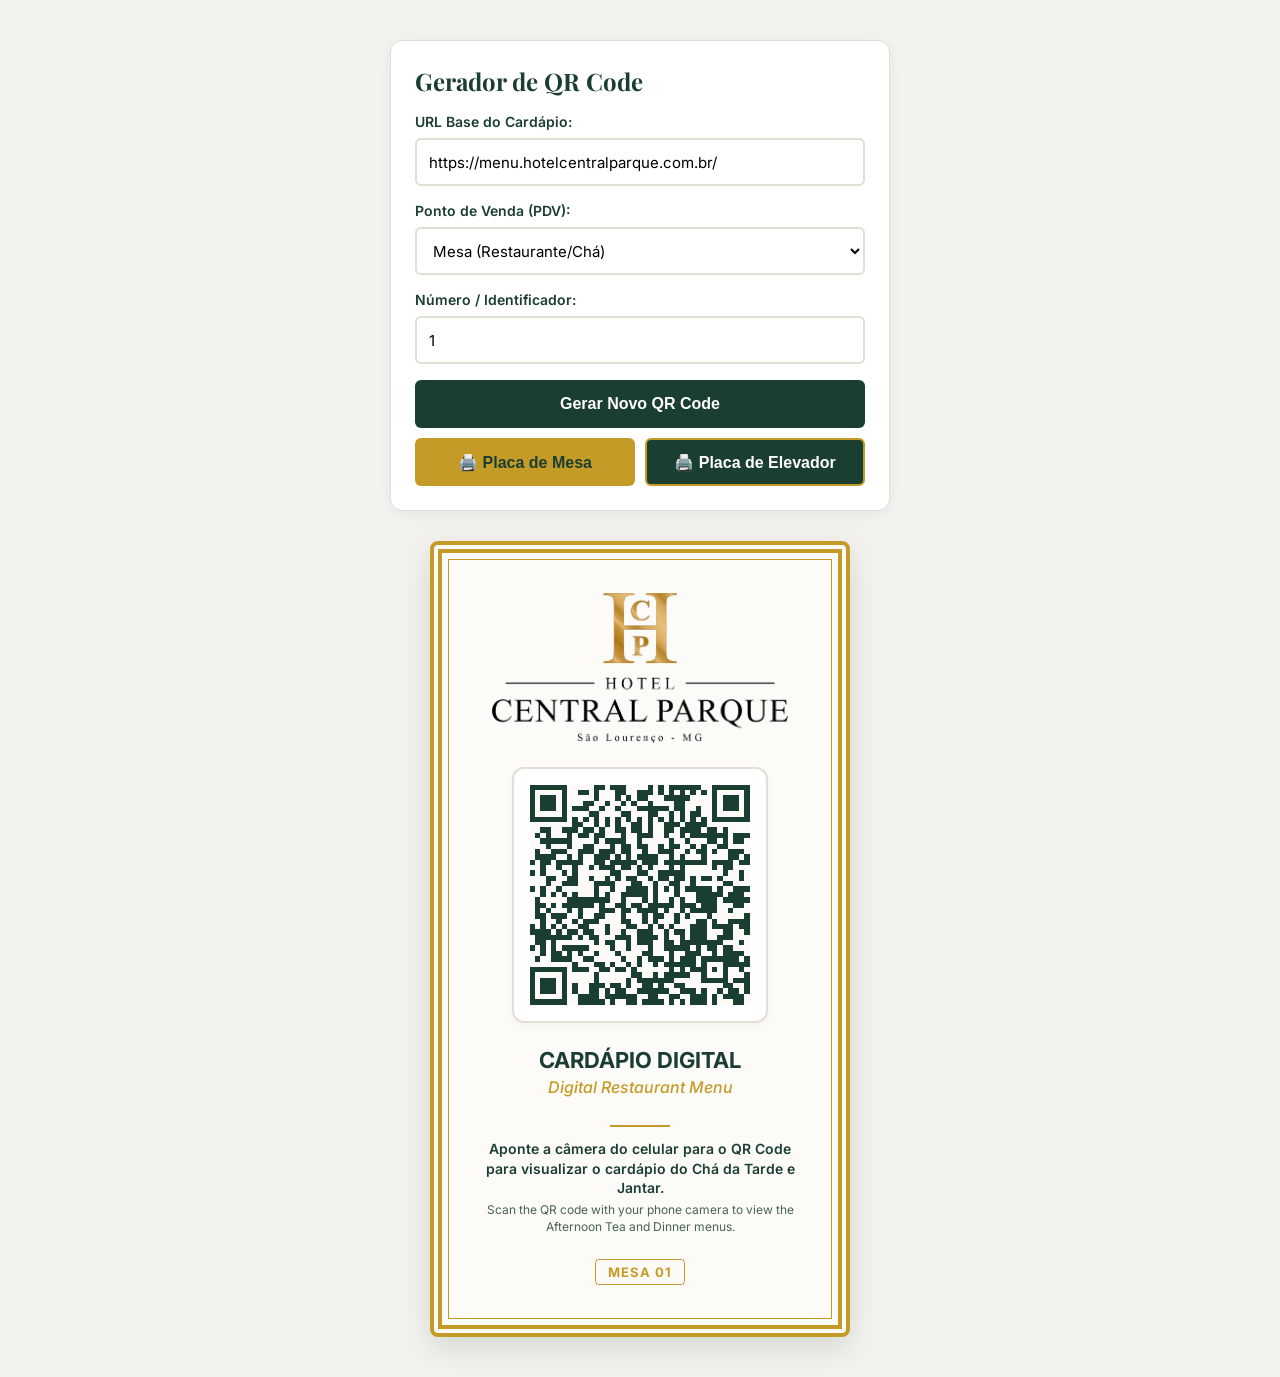
<file: qr-generator.html>
<!DOCTYPE html>
<html lang="pt-BR">

<head>
  <meta charset="UTF-8">
  <meta name="viewport" content="width=device-width, initial-scale=1.0">
  <title>Hotel Central Parque - Gerador de QR Code</title>
  <!-- Google Fonts -->
  <link rel="preconnect" href="https://fonts.googleapis.com">
  <link rel="preconnect" href="https://fonts.gstatic.com" crossorigin>
  <link
    href="https://fonts.googleapis.com/css2?family=Inter:wght@400;600;700&family=Playfair+Display:ital,wght@0,700;1,400&display=swap"
    rel="stylesheet">

  <style>
    /* Global Styles */
    :root {
      --primary-green: #1A3E2F;
      --gold-accent: #C59B27;
      --cream-bg: #FDFBF7;
      --card-bg: #FFFFFF;
      --text-color: #333333;
      --border-color: #E2DDD5;
    }

    * {
      box-sizing: border-box;
      margin: 0;
      padding: 0;
    }

    body {
      font-family: 'Inter', sans-serif;
      background-color: #F4F2EE;
      color: var(--text-color);
      padding: 40px 20px;
      display: flex;
      flex-direction: column;
      align-items: center;
      min-height: 100vh;
    }

    h1,
    h2,
    h3 {
      font-family: 'Playfair Display', Georgia, serif;
    }

    .setup-container {
      width: 100%;
      max-width: 500px;
      background: var(--card-bg);
      border: 1px solid var(--border-color);
      border-radius: 12px;
      padding: 24px;
      box-shadow: 0 4px 15px rgba(0, 0, 0, 0.05);
      margin-bottom: 30px;
    }

    .form-group {
      margin-bottom: 16px;
    }

    .form-group label {
      display: block;
      font-weight: 600;
      margin-bottom: 8px;
      font-size: 14px;
      color: var(--primary-green);
    }

    .form-control {
      width: 100%;
      height: 48px;
      border: 2px solid var(--border-color);
      border-radius: 6px;
      padding: 0 12px;
      font-size: 15px;
      font-family: inherit;
    }

    .form-control:focus {
      border-color: var(--gold-accent);
      outline: none;
    }

    .btn-action {
      height: 48px;
      background-color: var(--primary-green);
      color: white;
      border: none;
      border-radius: 6px;
      width: 100%;
      font-weight: 700;
      font-size: 16px;
      cursor: pointer;
      display: flex;
      align-items: center;
      justify-content: center;
      gap: 8px;
      transition: background-color 0.2s ease;
      margin-top: 10px;
    }

    .btn-action:hover {
      background-color: #122B20;
    }

    .btn-print {
      background-color: var(--gold-accent);
      color: #1A3E2F;
    }

    .btn-print:hover {
      background-color: #B28B21;
    }

    .btn-print-elevator {
      background-color: var(--primary-green);
      color: white;
      border: 2px solid var(--gold-accent);
    }

    .btn-print-elevator:hover {
      background-color: #245843;
      border-color: #B28B21;
    }

    /* ==========================================================================
       PRINTABLE TABLE SIGN (PREMIUM DESIGN)
       ========================================================================== */
    .printable-sign {
      width: 100%;
      max-width: 420px;
      /* Standard table tent / acrylic display size */
      background-color: var(--cream-bg);
      border: 12px double var(--gold-accent);
      border-radius: 8px;
      padding: 40px 30px;
      display: flex;
      flex-direction: column;
      align-items: center;
      text-align: center;
      box-shadow: 0 10px 30px rgba(26, 62, 47, 0.15);
      position: relative;
    }

    /* Premium Border accents */
    .printable-sign::after {
      content: "";
      position: absolute;
      top: 6px;
      left: 6px;
      right: 6px;
      bottom: 6px;
      border: 1px solid var(--gold-accent);
      pointer-events: none;
    }

    .sign-logo-container {
      width: 320px;
      height: 150px;
      display: flex;
      align-items: center;
      justify-content: center;
      margin-bottom: 24px;
    }

    .sign-logo {
      max-width: 100%;
      max-height: 100%;
      object-fit: contain;
    }

    .qrcode-wrapper {
      background-color: #FFFFFF;
      padding: 16px;
      border-radius: 12px;
      border: 2px solid var(--border-color);
      box-shadow: 0 4px 10px rgba(0, 0, 0, 0.03);
      display: flex;
      align-items: center;
      justify-content: center;
      margin-bottom: 24px;
    }

    .sign-title-pt {
      font-size: 22px;
      font-weight: 700;
      color: var(--primary-green);
      margin-bottom: 4px;
    }

    .sign-title-en {
      font-size: 16px;
      font-style: italic;
      color: var(--gold-accent);
      margin-bottom: 16px;
      font-weight: 500;
    }

    .divider-line {
      width: 60px;
      height: 2px;
      background-color: var(--gold-accent);
      margin: 12px 0;
    }

    .sign-desc-pt {
      font-size: 14px;
      font-weight: 600;
      color: var(--primary-green);
      line-height: 1.4;
    }

    .sign-desc-en {
      font-size: 12px;
      color: var(--primary-green);
      opacity: 0.8;
      line-height: 1.4;
      margin-top: 4px;
    }

    .table-number-placeholder {
      margin-top: 24px;
      font-size: 13px;
      font-weight: 700;
      letter-spacing: 1px;
      color: var(--gold-accent);
      border: 1px solid var(--gold-accent);
      padding: 4px 12px;
      border-radius: 4px;
      text-transform: uppercase;
    }

    .printable-sign.elevator-mode {
      aspect-ratio: 1 / 1;
      width: 525px;
      max-width: 525px;
      height: 525px;
      padding: 30px 24px;
      justify-content: center;
    }

    .printable-sign.elevator-mode .sign-logo-container {
      width: 240px;
      height: 120px;
      margin-bottom: 16px;
    }

    .printable-sign.elevator-mode .qrcode-wrapper {
      padding: 12px;
      margin-bottom: 16px;
    }

    .printable-sign.elevator-mode #qrcode img,
    .printable-sign.elevator-mode #qrcode canvas {
      width: 140px !important;
      height: 140px !important;
    }

    .printable-sign.elevator-mode .sign-title-pt {
      font-size: 18px;
      margin-bottom: 2px;
    }

    .printable-sign.elevator-mode .sign-title-en {
      font-size: 13px;
      margin-bottom: 10px;
    }

    .printable-sign.elevator-mode .divider-line {
      margin: 8px 0;
    }

    .printable-sign.elevator-mode .sign-desc-pt {
      font-size: 12px;
    }

    .printable-sign.elevator-mode .sign-desc-en {
      font-size: 10px;
      margin-top: 2px;
    }

    .printable-sign.elevator-mode .table-number-placeholder {
      display: none;
    }

    /* ==========================================================================
       PRINT MEDIA QUERIES (CRITICAL FOR PERFECT PRINT)
       ========================================================================== */
    @media print {
      body {
        background: none;
        padding: 0;
        margin: 0;
        display: flex;
        align-items: center;
        justify-content: center;
        min-height: 100vh;
      }

      .setup-container {
        display: none;
        /* Hide configuration panel */
      }

      .printable-sign {
        box-shadow: none;
        border-color: #C59B27 !important;
        /* Force gold color in print */
        print-color-adjust: exact;
        -webkit-print-color-adjust: exact;
        width: 100%;
        max-width: 480px;
        margin: auto;
        page-break-inside: avoid;
      }

      .printable-sign.elevator-mode {
        width: 525px !important;
        max-width: 525px !important;
        height: 525px !important;
      }
    }
  </style>
</head>

<body>

  <!-- SETUP CONTROL BOX (Hidden during print) -->
  <div class="setup-container">
    <h2 style="margin-bottom: 16px; color: var(--primary-green);">Gerador de QR Code</h2>

    <div class="form-group">
      <label for="urlInput">URL Base do Cardápio:</label>
      <input type="url" id="urlInput" class="form-control" value="https://menu.hotelcentralparque.com.br/">
    </div>

    <div class="form-group">
      <label for="pdvSelect">Ponto de Venda (PDV):</label>
      <select id="pdvSelect" class="form-control" style="background-color: white;">
        <option value="1">Mesa (Restaurante/Chá)</option>
        <option value="2">Quarto (Apartamento)</option>
        <option value="3">Piscina</option>
        <option value="4">Lobby / Recepção</option>
      </select>
    </div>

    <div class="form-group">
      <label for="numberInput">Número / Identificador:</label>
      <input type="number" id="numberInput" class="form-control" placeholder="Ex: 5" value="1" min="1">
    </div>

    <button id="btnGenerate" class="btn-action">Gerar Novo QR Code</button>
    <div style="display: grid; grid-template-columns: 1fr 1fr; gap: 10px; margin-top: 10px;">
      <button id="btnPrint" class="btn-action btn-print" style="margin-top: 0;">🖨️ Placa de Mesa</button>
      <button id="btnPrintElevator" class="btn-action btn-print-elevator" style="margin-top: 0;">🖨️ Placa de
        Elevador</button>
    </div>
  </div>

  <!-- THE PRINTABLE SIGN CARD -->
  <div class="printable-sign" id="signCard">
    <div class="sign-logo-container">
      <img src="images/Logomarca.png" alt="Logo Hotel Central Parque" class="sign-logo">
    </div>

    <!-- QR Code rendered here -->
    <div class="qrcode-wrapper">
      <div id="qrcode"></div>
    </div>

    <div class="sign-title-pt">CARDÁPIO DIGITAL</div>
    <div class="sign-title-en">Digital Restaurant Menu</div>

    <div class="divider-line"></div>

    <div class="sign-desc-pt">Aponte a câmera do celular para o QR Code para visualizar o cardápio do Chá da Tarde e
      Jantar.</div>
    <div class="sign-desc-en">Scan the QR code with your phone camera to view the Afternoon Tea and Dinner menus.</div>

    <div class="table-number-placeholder" id="tableDisplay">Mesa 01</div>
  </div>

  <!-- QR Code Generation & Hash Libraries -->
  <script src="hashids.min.js"></script>
  <script src="qrcode.min.js"></script>

  <script>
    const urlInput = document.getElementById("urlInput");
    const pdvSelect = document.getElementById("pdvSelect");
    const numberInput = document.getElementById("numberInput");
    const btnGenerate = document.getElementById("btnGenerate");
    const btnPrint = document.getElementById("btnPrint");
    const btnPrintElevator = document.getElementById("btnPrintElevator");
    const tableDisplay = document.getElementById("tableDisplay");
    const signCard = document.getElementById("signCard");

    const hashids = new Hashids("HotelCentralParqueMenu", 6);
    let qrcode = null;

    // 1. Generate the QR Code
    function renderQRCode(url) {
      const qrContainer = document.getElementById("qrcode");
      qrContainer.innerHTML = ""; // Clear existing

      qrcode = new QRCode(qrContainer, {
        text: url,
        width: 220,
        height: 220,
        colorDark: "#1A3E2F", // dark green
        colorLight: "#FDFBF7", // cream bg
        correctLevel: QRCode.CorrectLevel.H // High error correction
      });
    }

    // 2. Format friendly label and encode URL
    function updateSign() {
      let baseUrl = urlInput.value.trim() || "https://menu.hotelcentralparque.com.br/";
      if (!baseUrl.endsWith("/")) {
        baseUrl += "/";
      }

      const pdvId = parseInt(pdvSelect.value);
      const number = parseInt(numberInput.value) || 1;

      // Encode pdv and number into hash
      const hash = hashids.encode(pdvId, number);
      const fullUrl = `${baseUrl}?${hash}`;

      // Set readable display text on the sign
      const pdvNames = {
        1: "Mesa",
        2: "Quarto",
        3: "Piscina",
        4: "Lobby"
      };

      const paddedNumber = String(number).padStart(2, "0");
      const friendlyText = `${pdvNames[pdvId]} ${paddedNumber}`;

      tableDisplay.textContent = friendlyText;
      renderQRCode(fullUrl);
    }

    // Event Listeners
    btnGenerate.addEventListener("click", updateSign);

    btnPrint.addEventListener("click", () => {
      signCard.classList.remove("elevator-mode");
      window.print();
    });

    btnPrintElevator.addEventListener("click", () => {
      signCard.classList.add("elevator-mode");
      setTimeout(() => {
        window.print();
        signCard.classList.remove("elevator-mode");
      }, 50);
    });

    pdvSelect.addEventListener("change", updateSign);
    numberInput.addEventListener("input", updateSign);

    // Initialize on page load
    window.onload = () => {
      updateSign();
    };
  </script>
</body>

</html>
</file>
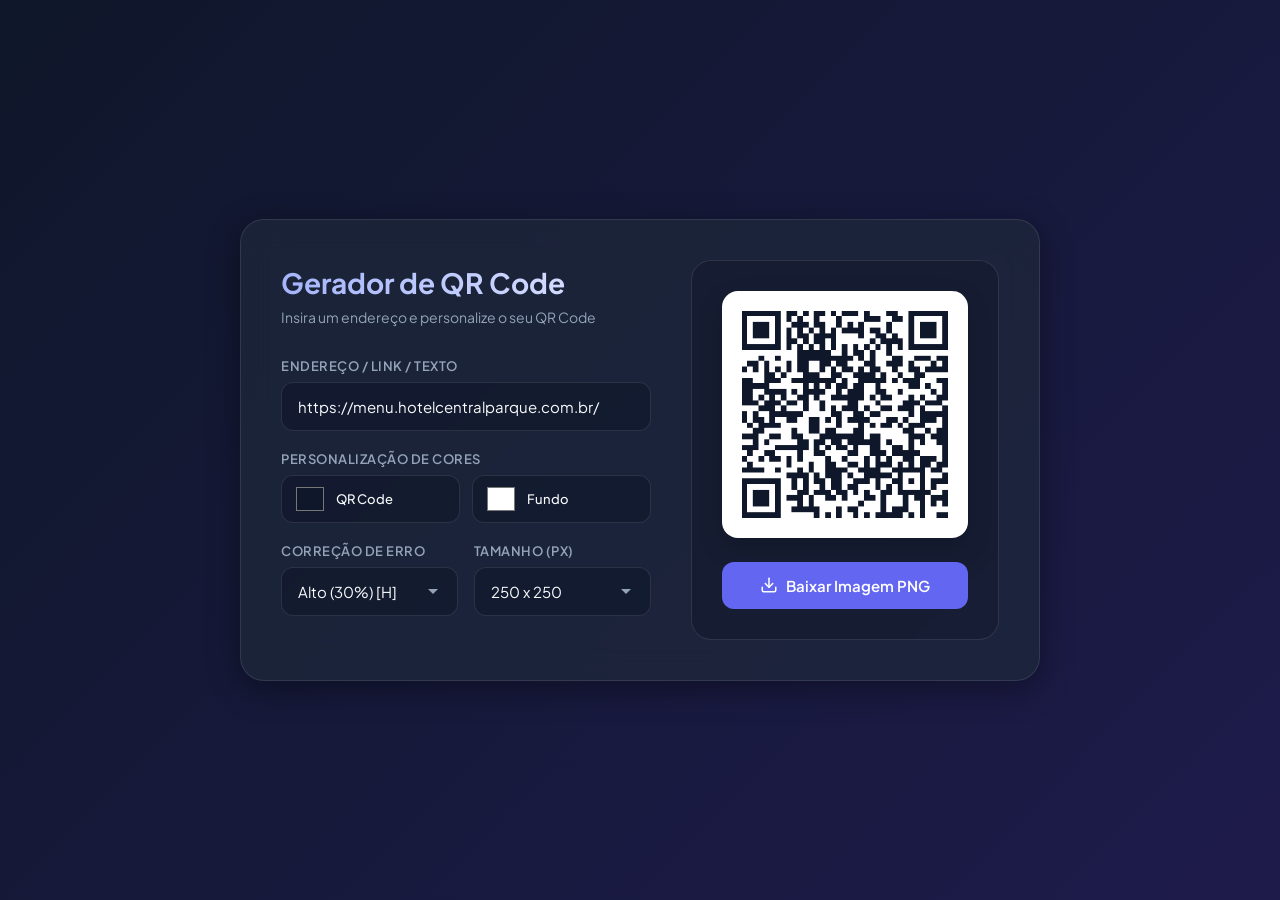
<file: simple-qr-generator.html>
<!DOCTYPE html>
<html lang="pt-BR">
<head>
  <meta charset="UTF-8">
  <meta name="viewport" content="width=device-width, initial-scale=1.0">
  <title>Gerador de QR Code Simplificado</title>
  <!-- Google Fonts -->
  <link rel="preconnect" href="https://fonts.googleapis.com">
  <link rel="preconnect" href="https://fonts.gstatic.com" crossorigin>
  <link href="https://fonts.googleapis.com/css2?family=Plus+Jakarta+Sans:wght@400;500;600;700&display=swap" rel="stylesheet">
  
  <style>
    :root {
      --bg-gradient: linear-gradient(135deg, #0f172a 0%, #1e1b4b 100%);
      --panel-bg: rgba(30, 41, 59, 0.7);
      --accent-primary: #6366f1;
      --accent-hover: #4f46e5;
      --text-main: #f8fafc;
      --text-muted: #94a3b8;
      --border-color: rgba(255, 255, 255, 0.1);
      --glass-shadow: 0 8px 32px 0 rgba(0, 0, 0, 0.37);
    }

    * {
      box-sizing: border-box;
      margin: 0;
      padding: 0;
    }

    body {
      font-family: 'Plus Jakarta Sans', sans-serif;
      background: var(--bg-gradient);
      color: var(--text-main);
      min-height: 100vh;
      display: flex;
      justify-content: center;
      align-items: center;
      padding: 20px;
    }

    .container {
      background: var(--panel-bg);
      backdrop-filter: blur(16px);
      -webkit-backdrop-filter: blur(16px);
      border: 1px solid var(--border-color);
      border-radius: 24px;
      padding: 40px;
      width: 100%;
      max-width: 800px;
      box-shadow: var(--glass-shadow);
      display: grid;
      grid-template-columns: 1.2fr 1fr;
      gap: 40px;
      transition: all 0.3s ease;
    }

    @media (max-width: 768px) {
      .container {
        grid-template-columns: 1fr;
        padding: 30px 20px;
        gap: 30px;
      }
    }

    .config-side {
      display: flex;
      flex-direction: column;
      justify-content: center;
    }

    h1 {
      font-size: 28px;
      font-weight: 700;
      margin-bottom: 8px;
      background: linear-gradient(to right, #a5b4fc, #e0e7ff);
      -webkit-background-clip: text;
      -webkit-text-fill-color: transparent;
    }

    .subtitle {
      font-size: 14px;
      color: var(--text-muted);
      margin-bottom: 32px;
    }

    .form-group {
      margin-bottom: 20px;
    }

    label {
      display: block;
      font-size: 13px;
      font-weight: 600;
      text-transform: uppercase;
      letter-spacing: 0.5px;
      color: var(--text-muted);
      margin-bottom: 8px;
    }

    .input-wrapper {
      position: relative;
    }

    .form-control {
      width: 100%;
      background: rgba(15, 23, 42, 0.6);
      border: 1px solid var(--border-color);
      border-radius: 12px;
      padding: 14px 16px;
      font-family: inherit;
      font-size: 15px;
      color: var(--text-main);
      transition: all 0.2s ease;
    }

    .form-control:focus {
      outline: none;
      border-color: var(--accent-primary);
      box-shadow: 0 0 0 3px rgba(99, 102, 241, 0.2);
    }

    .form-control::placeholder {
      color: #475569;
    }

    .custom-row {
      display: grid;
      grid-template-columns: 1fr 1fr;
      gap: 16px;
    }

    .color-pickers {
      display: grid;
      grid-template-columns: 1fr 1fr;
      gap: 12px;
    }

    .color-input-wrapper {
      display: flex;
      align-items: center;
      background: rgba(15, 23, 42, 0.6);
      border: 1px solid var(--border-color);
      border-radius: 12px;
      padding: 8px 12px;
      height: 48px;
    }

    .color-input-wrapper input[type="color"] {
      border: none;
      background: none;
      width: 32px;
      height: 32px;
      cursor: pointer;
      border-radius: 6px;
      margin-right: 10px;
    }

    .color-input-wrapper span {
      font-size: 13px;
      font-weight: 500;
    }

    .select-control {
      appearance: none;
      background-image: url("data:image/svg+xml;utf8,<svg fill='%2394a3b8' height='24' viewBox='0 0 24 24' width='24' xmlns='http://www.w3.org/2000/svg'><path d='M7 10l5 5 5-5z'/><path d='M0 0h24v24H0z' fill='none'/></svg>");
      background-repeat: no-repeat;
      background-position: right 12px center;
      padding-right: 40px;
    }

    .preview-side {
      display: flex;
      flex-direction: column;
      align-items: center;
      justify-content: center;
      background: rgba(15, 23, 42, 0.4);
      border-radius: 20px;
      border: 1px solid var(--border-color);
      padding: 30px;
    }

    .qrcode-container-outer {
      background: white;
      padding: 20px;
      border-radius: 16px;
      box-shadow: 0 10px 25px rgba(0, 0, 0, 0.2);
      display: flex;
      justify-content: center;
      align-items: center;
      margin-bottom: 24px;
      transition: transform 0.3s ease;
    }

    .qrcode-container-outer:hover {
      transform: scale(1.02);
    }

    #qrcode img, #qrcode canvas {
      max-width: 100%;
      height: auto;
    }

    .btn {
      width: 100%;
      padding: 14px;
      border: none;
      border-radius: 12px;
      font-family: inherit;
      font-size: 15px;
      font-weight: 600;
      cursor: pointer;
      display: inline-flex;
      align-items: center;
      justify-content: center;
      gap: 8px;
      transition: all 0.2s ease;
    }

    .btn-primary {
      background: var(--accent-primary);
      color: white;
    }

    .btn-primary:hover {
      background: var(--accent-hover);
      box-shadow: 0 4px 12px rgba(99, 102, 241, 0.4);
    }

    .btn-secondary {
      background: rgba(255, 255, 255, 0.05);
      border: 1px solid var(--border-color);
      color: var(--text-main);
    }

    .btn-secondary:hover {
      background: rgba(255, 255, 255, 0.1);
    }

    .btn:disabled {
      opacity: 0.5;
      cursor: not-allowed;
    }
  </style>
</head>
<body>

  <div class="container">
    <!-- Configuration panel -->
    <div class="config-side">
      <h1>Gerador de QR Code</h1>
      <p class="subtitle">Insira um endereço e personalize o seu QR Code</p>

      <div class="form-group">
        <label for="addressInput">Endereço / Link / Texto</label>
        <input type="text" id="addressInput" class="form-control" placeholder="https://exemplo.com" value="https://menu.hotelcentralparque.com.br/">
      </div>

      <div class="form-group">
        <label>Personalização de Cores</label>
        <div class="color-pickers">
          <div class="color-input-wrapper">
            <input type="color" id="colorDark" value="#0f172a">
            <span>QR Code</span>
          </div>
          <div class="color-input-wrapper">
            <input type="color" id="colorLight" value="#ffffff">
            <span>Fundo</span>
          </div>
        </div>
      </div>

      <div class="custom-row">
        <div class="form-group">
          <label for="errorLevel">Correção de Erro</label>
          <select id="errorLevel" class="form-control select-control">
            <option value="1">Baixo (7%) [L]</option>
            <option value="0">Médio (15%) [M]</option>
            <option value="3">Quartil (25%) [Q]</option>
            <option value="2" selected>Alto (30%) [H]</option>
          </select>
        </div>
        <div class="form-group">
          <label for="qrSize">Tamanho (px)</label>
          <select id="qrSize" class="form-control select-control">
            <option value="150">150 x 150</option>
            <option value="200">200 x 200</option>
            <option value="250" selected>250 x 250</option>
            <option value="300">300 x 300</option>
            <option value="400">400 x 400</option>
          </select>
        </div>
      </div>
    </div>

    <!-- Preview panel -->
    <div class="preview-side">
      <div class="qrcode-container-outer" id="qrOuter">
        <div id="qrcode"></div>
      </div>
      <button id="btnDownload" class="btn btn-primary">
        <svg width="18" height="18" viewBox="0 0 24 24" fill="none" stroke="currentColor" stroke-width="2" stroke-linecap="round" stroke-linejoin="round">
          <path d="M21 15v4a2 2 0 0 1-2 2H5a2 2 0 0 1-2-2v-4"></path>
          <polyline points="7 10 12 15 17 10"></polyline>
          <line x1="12" y1="15" x2="12" y2="3"></line>
        </svg>
        Baixar Imagem PNG
      </button>
    </div>
  </div>

  <!-- QR Code generation & Hash libraries -->
  <script src="hashids.min.js"></script>
  <script src="qrcode.min.js"></script>
  
  <script>
    const addressInput = document.getElementById('addressInput');
    const colorDarkInput = document.getElementById('colorDark');
    const colorLightInput = document.getElementById('colorLight');
    const errorLevelSelect = document.getElementById('errorLevel');
    const qrSizeSelect = document.getElementById('qrSize');
    const btnDownload = document.getElementById('btnDownload');
    const qrContainer = document.getElementById('qrcode');
    const qrOuter = document.getElementById('qrOuter');

    let qrcodeInstance = null;

    function generateQR() {
      const text = addressInput.value.trim();
      if (!text) {
        qrContainer.innerHTML = '<span style="color: #64748b; font-size: 14px;">Digite algo para gerar...</span>';
        btnDownload.disabled = true;
        qrOuter.style.background = 'rgba(255,255,255,0.05)';
        return;
      }

      btnDownload.disabled = false;
      const size = parseInt(qrSizeSelect.value);
      const colorDark = colorDarkInput.value;
      const colorLight = colorLightInput.value;
      const errorLevel = parseInt(errorLevelSelect.value);

      // Sync outer preview background color with selected QR code background color
      qrOuter.style.background = colorLight;

      qrContainer.innerHTML = ''; // Clear container

      try {
        qrcodeInstance = new QRCode(qrContainer, {
          text: text,
          width: size,
          height: size,
          colorDark: colorDark,
          colorLight: colorLight,
          correctLevel: errorLevel
        });
      } catch (err) {
        console.error(err);
      }
    }

    // Event listeners for real-time update
    addressInput.addEventListener('input', generateQR);
    colorDarkInput.addEventListener('change', generateQR);
    colorLightInput.addEventListener('change', generateQR);
    errorLevelSelect.addEventListener('change', generateQR);
    qrSizeSelect.addEventListener('change', generateQR);

    // Download action
    btnDownload.addEventListener('click', () => {
      const img = qrContainer.querySelector('img');
      const canvas = qrContainer.querySelector('canvas');

      if (img && img.src && img.src.startsWith('data:image/')) {
        // Direct download from data URL if image is ready
        triggerDownload(img.src);
      } else if (canvas) {
        // Fallback to canvas
        try {
          const url = canvas.toDataURL('image/png');
          triggerDownload(url);
        } catch (e) {
          console.error("Erro ao obter imagem do canvas:", e);
        }
      } else {
        alert("O QR Code ainda está sendo gerado. Por favor, aguarde.");
      }
    });

    function triggerDownload(dataUrl) {
      const link = document.createElement('a');
      link.href = dataUrl;
      link.download = 'qrcode.png';
      document.body.appendChild(link);
      link.click();
      document.body.removeChild(link);
    }

    // Initialize on page load
    window.addEventListener('DOMContentLoaded', generateQR);
  </script>
</body>
</html>
</file>
